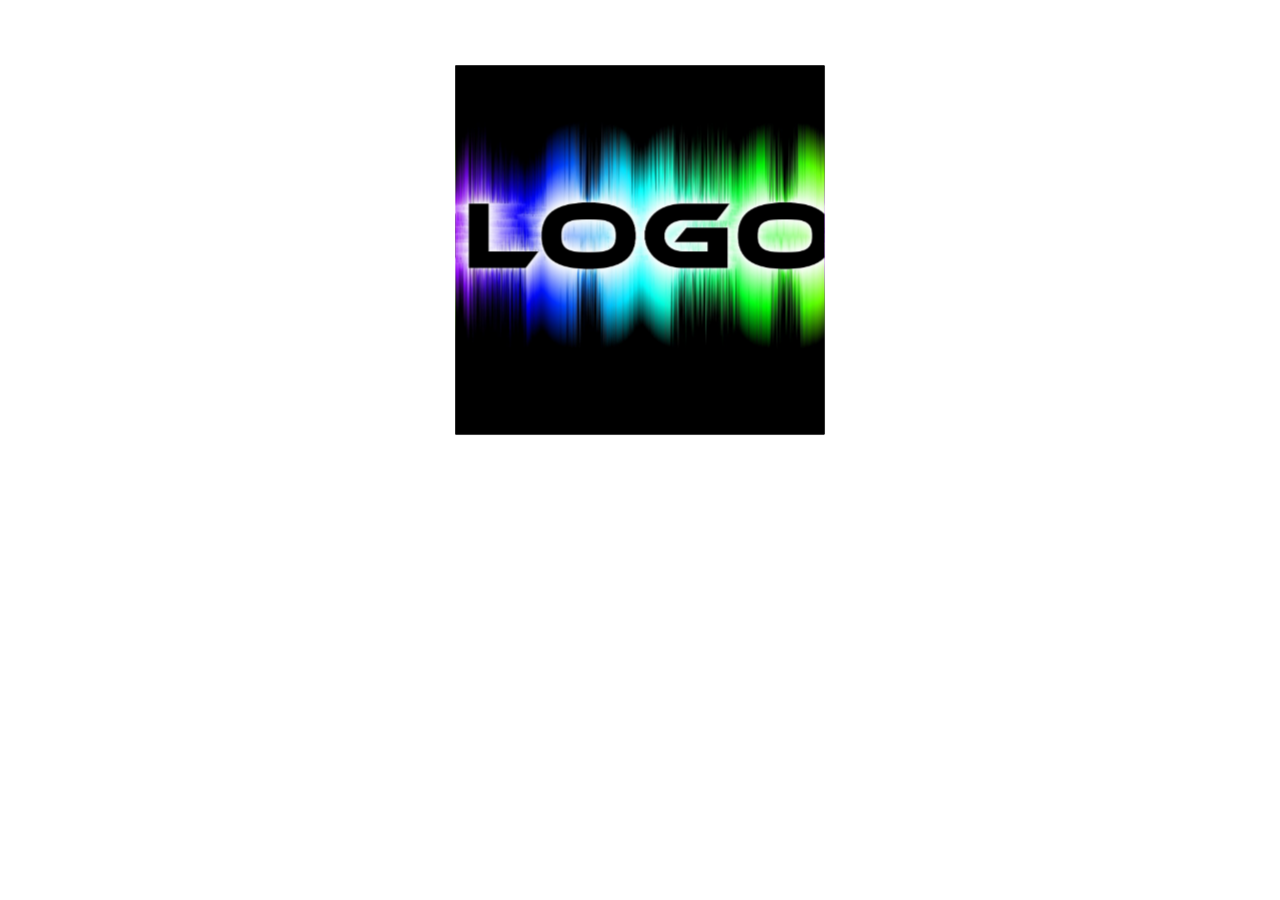
<file: Index.html>
﻿<!DOCTYPE html>

<html lang="en" xmlns="http://www.w3.org/1999/xhtml">
<head>
    <meta charset="utf-8" />
    <title>My Page in GitHub 👽✌</title>
    <link href="css/StyleGitHub.css" rel="stylesheet" />
</head>
<body>
    <div class="cube">
        <div class="front"></div>
        <div class="back"></div>
        <div class="right"></div>
        <div class="left"></div>
        <div class="top"></div>
        <div class="bottom"></div>
    </div>
</body>
</html>
</file>
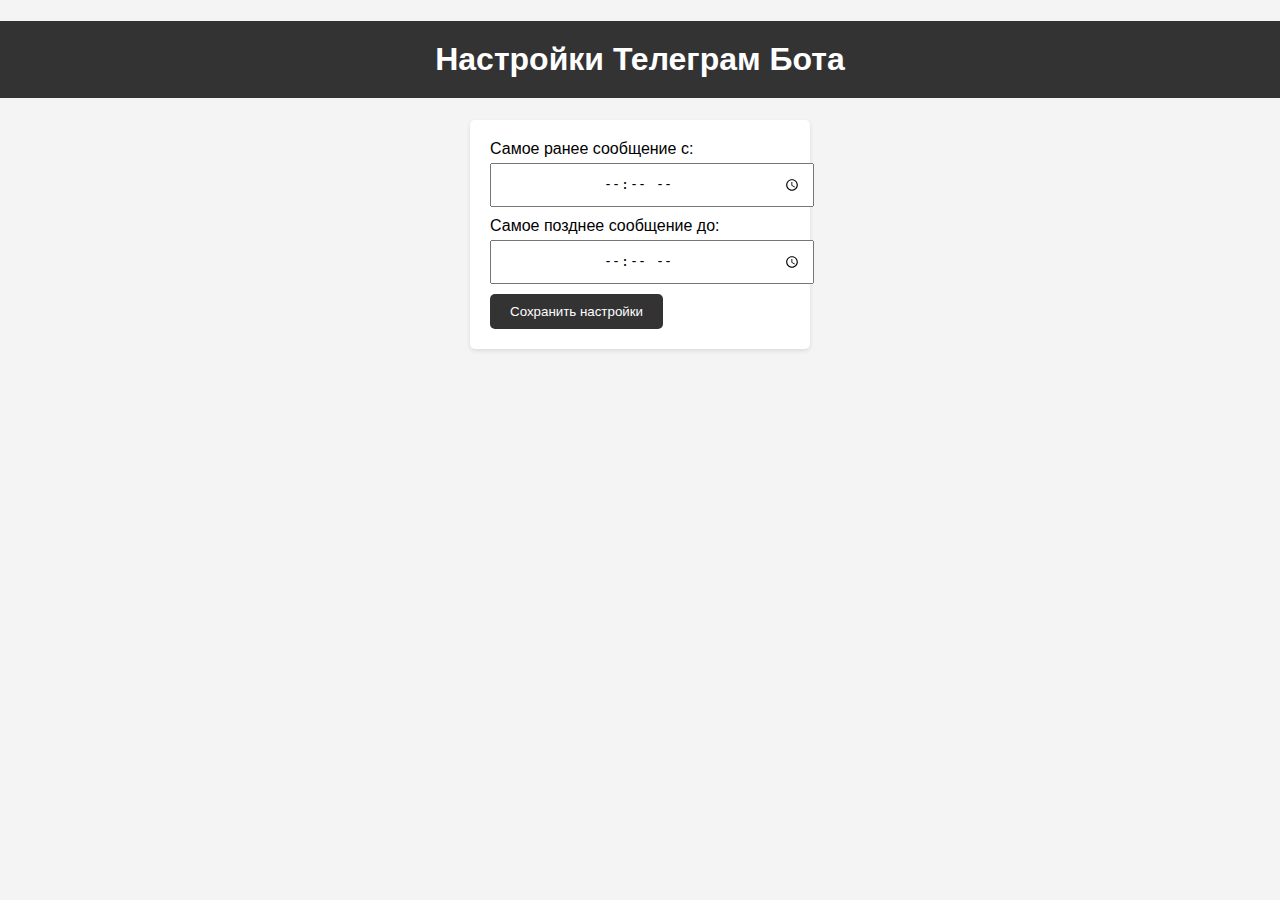
<file: BotConfig.html>
<!DOCTYPE html>
<html lang="en" xmlns="http://www.w3.org/1999/xhtml">
<head>
    <meta charset="utf-8" />
    <meta name="viewport" content="width=device-width, initial-scale=1.0">
    <title>Настройки Телеграм Бота VPO</title>
    <link href="https://cdn.jsdelivr.net/npm/bootstrap@5.3.0/dist/css/bootstrap.min.css" rel="stylesheet" integrity="sha384-9ndCyUaIbzAi2FUVXJi0CjmCapSmO7SnpJef0486qhLnuZ2cdeRhO02iuK6FUUVM" crossorigin="anonymous">
    <link href="css/style.css" rel="stylesheet" />
    <script src="https://telegram.org/js/telegram-web-app.js"></script>
</head>
<body>
    <div class="container">
        <input type="hidden" id="callBackMethod" name="callBackMethod" value="BotConfig">
        <h1 class="text-center mt-4 mb-4" id="formType">Настройки Телеграм Бота</h1>

        <form id="bot-settings-form">
            <div class="mb-3">
                <label for="morning-time" class="form-label">Самое ранее сообщение с:</label>
                <input type="time" class="form-control" id="morning-time" name="morning-time">
            </div>
            <div class="mb-3">
                <label for="evening-time" class="form-label">Самое позднее сообщение до:</label>
                <input type="time" class="form-control" id="evening-time" name="evening-time">
            </div>

            <div class="mb-3 text-center">
                <button type="submit" class="btn btn-primary">Сохранить настройки</button>
            </div>
        </form>
    </div>
    <script src="js/botConfig.js"></script>
</body>
</html>
</file>
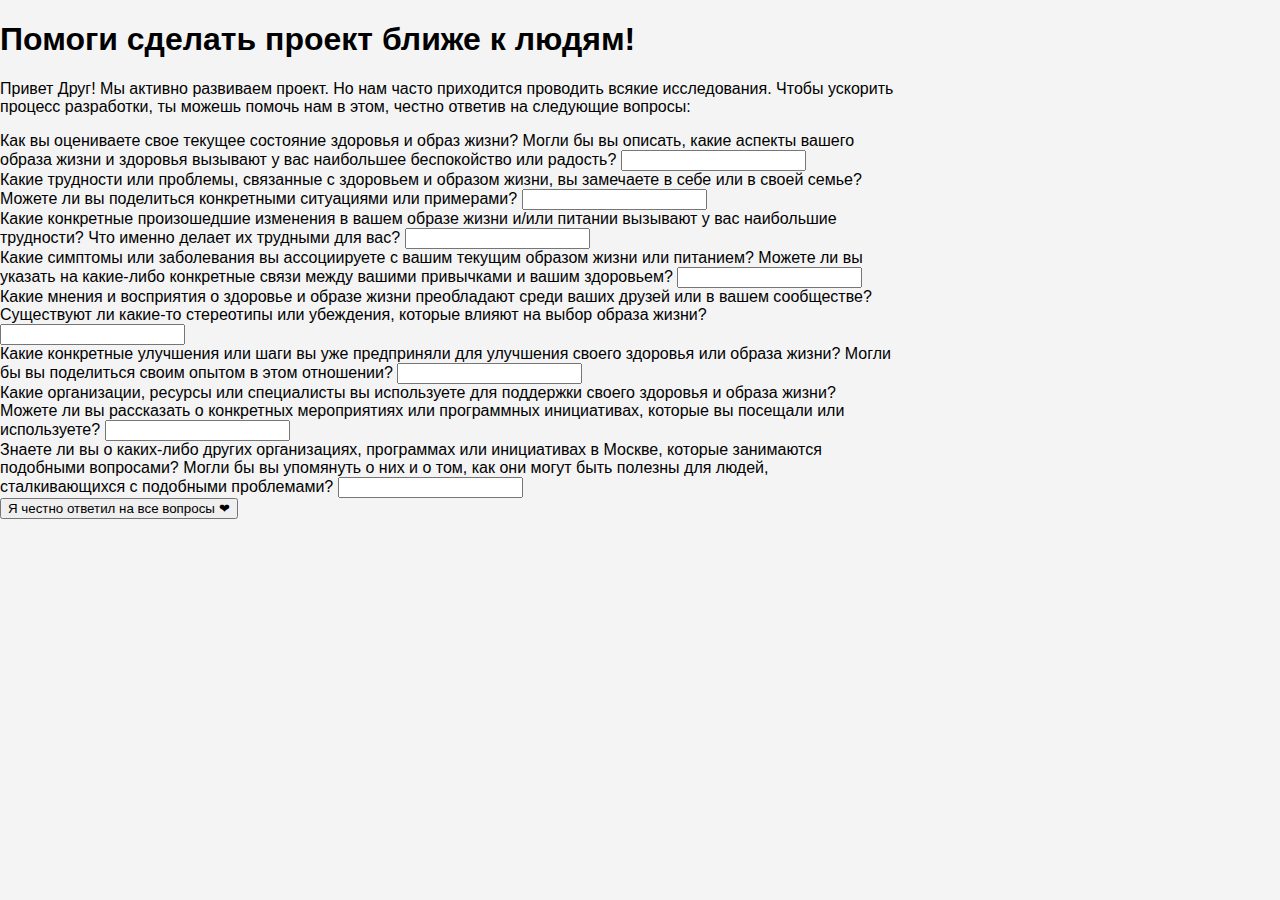
<file: Feedback.html>
<!DOCTYPE html>
<html lang="en" xmlns="http://www.w3.org/1999/xhtml">
<head>
    <meta charset="utf-8" />
    <meta name="viewport" content="width=device-width, initial-scale=1.0">
    <title>Feedback VPO</title>
    <link href="https://cdn.jsdelivr.net/npm/bootstrap@5.3.0/dist/css/bootstrap.min.css" rel="stylesheet" integrity="sha384-9ndCyUaIbzAi2FUVXJi0CjmCapSmO7SnpJef0486qhLnuZ2cdeRhO02iuK6FUUVM" crossorigin="anonymous">
    <link href="css/styleFeedback.css" rel="stylesheet" />
    <script src="https://telegram.org/js/telegram-web-app.js"></script>
</head>
<body>
    <div class="container">
        <input type="hidden" id="callBackMethod" name="callBackMethod" value="Feedback">
        <h1 class="text-center mt-4 mb-4" id="formType">Помоги сделать проект ближе к людям!</h1>

        <p>Привет Друг! Мы активно развиваем проект. Но нам часто приходится проводить всякие исследования. Чтобы ускорить процесс разработки, ты можешь помочь нам в этом, честно ответив на следующие вопросы:</p>

        <form id="bot-feedback-form">
            <div class="mb-3">
                <label for="answer_1" class="form-label">
                    Как вы оцениваете свое текущее состояние здоровья и образ жизни?
                    Могли бы вы описать, какие аспекты вашего образа жизни и здоровья вызывают у вас наибольшее беспокойство или радость?
                </label>
                <input type="text" class="form-control" id="answer_1" name="answer_1">
            </div>

            <div class="mb-3">
                <label for="answer_2" class="form-label">Какие трудности или проблемы, связанные с здоровьем и образом жизни, вы замечаете в себе или в своей семье? 
                Можете ли вы поделиться конкретными ситуациями или примерами?</label>
                <input type="text" class="form-control" id="answer_2" name="answer_2">
            </div>

            <div class="mb-3">
                <label for="answer_3" class="form-label">Какие конкретные произошедшие изменения в вашем образе жизни и/или питании вызывают у вас наибольшие трудности? Что именно делает их трудными для вас?</label>
                <input type="text" class="form-control" id="answer_3" name="answer_3">
            </div>

            <div class="mb-3">
                <label for="answer_4" class="form-label">Какие симптомы или заболевания вы ассоциируете с вашим текущим образом жизни или питанием? Можете ли вы указать на какие-либо конкретные связи между вашими привычками и вашим здоровьем?</label>
                <input type="text" class="form-control" id="answer_4" name="answer_4">
            </div>

            <div class="mb-3">
                <label for="answer_5" class="form-label">Какие мнения и восприятия о здоровье и образе жизни преобладают среди ваших друзей или в вашем сообществе? Существуют ли какие-то стереотипы или убеждения, которые влияют на выбор образа жизни?</label>
                <input type="text" class="form-control" id="answer_5" name="answer_5">
            </div>

            <div class="mb-3">
                <label for="answer_6" class="form-label">Какие конкретные улучшения или шаги вы уже предприняли для улучшения своего здоровья или образа жизни? Могли бы вы поделиться своим опытом в этом отношении?</label>
                <input type="text" class="form-control" id="answer_6" name="answer_6">
            </div>

            <div class="mb-3">
                <label for="answer_7" class="form-label">Какие организации, ресурсы или специалисты вы используете для поддержки своего здоровья и образа жизни? Можете ли вы рассказать о конкретных мероприятиях или программных инициативах, которые вы посещали или используете?</label>
                <input type="text" class="form-control" id="answer_7" name="answer_7">
            </div>

            <div class="mb-3">
                <label for="answer_8" class="form-label">Знаете ли вы о каких-либо других организациях, программах или инициативах в Москве, которые занимаются подобными вопросами? Могли бы вы упомянуть о них и о том, как они могут быть полезны для людей, сталкивающихся с подобными проблемами?</label>
                <input type="text" class="form-control" id="answer_8" name="answer_8">
            </div>

            <div class="mb-3 text-center">
                <button type="submit" class="btn btn-primary">Я честно ответил на все вопросы ❤</button>
            </div>
        </form>
    </div>
    <script src="js/botFeedback.js"></script>
</body>
</html>
</file>
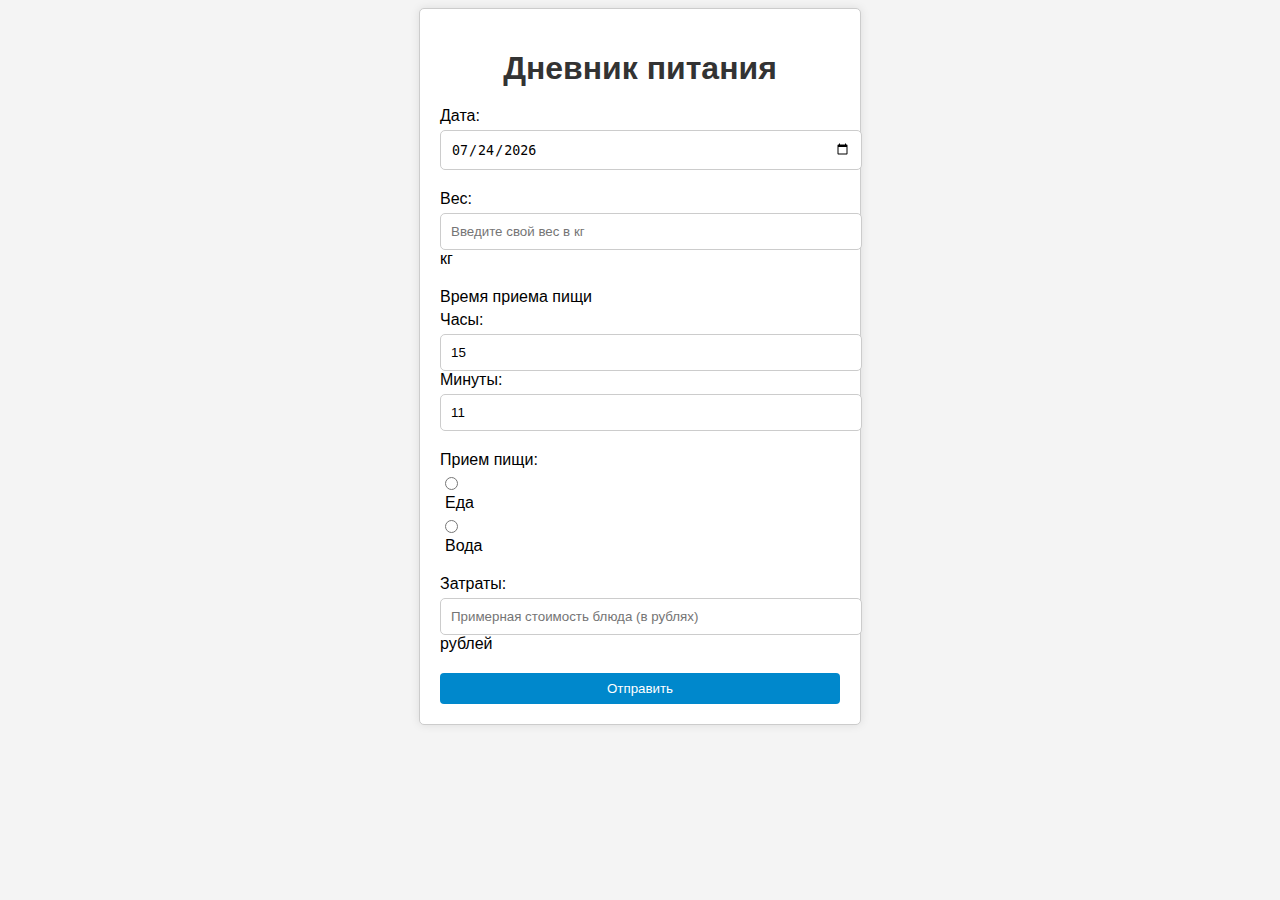
<file: FoodDiary.html>
<!DOCTYPE html>

<html lang="en" xmlns="http://www.w3.org/1999/xhtml">

<head>
    <meta charset="utf-8" />
    <meta name="viewport" content="width=device-width, initial-scale=1.0">
    <title>Запись на консультацию</title>
    <link href="https://cdn.jsdelivr.net/npm/bootstrap@5.3.0/dist/css/bootstrap.min.css" rel="stylesheet" integrity="sha384-9ndCyUaIbzAi2FUVXJi0CjmCapSmO7SnpJef0486qhLnuZ2cdeRhO02iuK6FUUVM" crossorigin="anonymous">
    <link rel="stylesheet" href="css/styleRequestForConsultation.css">
    <link href="css/FoodDiary.css" rel="stylesheet" />
    <script src="https://telegram.org/js/telegram-web-app.js"></script>
</head>

<body>
    <div class="container">
        <h1 class="text-center mb-3" id="formType" name="formType" value="FoodDiary">Дневник питания</h1>
        <form id="food-diary">
            <div class="form-group">
                <label for="date">Дата:</label>
                <input type="date" class="form-control" id="date" name="date" required>
            </div>

            <div class="form-group">
                <label for="weight">Вес:</label>
                <div class="input-group">
                    <input type="number" class="form-control" id="weight" name="weight" placeholder="Введите свой вес в кг">
                    <span class="input-group-text">кг</span>
                </div>
            </div>

            <div class="form-group">
                <label>Время приема пищи</label>
                <div class="row">
                    <div class="col">
                        <label for="mealTimeHours">Часы:</label>
                        <input type="number" class="form-control" id="mealTimeHours" name="mealTimeHours" required>
                    </div>
                    <div class="col">
                        <label for="mealTimeMinutes">Минуты:</label>
                        <input type="number" class="form-control" id="mealTimeMinutes" name="mealTimeMinutes" required>
                    </div>
                </div>
            </div>

            <div class="form-group">
                <label>Прием пищи:</label>
                <div class="form-check">
                    <input type="radio" class="form-check-input" id="food" name="mealType" value="food" required>
                    <label class="form-check-label" for="food">Еда</label>
                </div>
                <div class="form-check">
                    <input type="radio" class="form-check-input" id="water" name="mealType" value="water" required>
                    <label class="form-check-label" for="water">Вода</label>
                </div>
            </div>

            <div id="waterAmountField" style="display: none;">
                <div class="form-group">
                    <label for="waterAmount">Количество воды:</label>
                    <div class="input-group">
                        <input type="number" class="form-control" id="waterAmount" name="waterAmount" placeholder="Введите количество в миллилитрах">
                        <span class="input-group-text">мл</span>
                    </div>
                </div>
            </div>

            <div id="foodFields" style="display: none;">
                <div class="form-group">
                    <label for="dishName">Название блюда:</label>
                    <input type="text" class="form-control" id="dishName" name="dishName" placeholder="Введите название блюда (чай, кофе, это тоже еда)">
                </div>

                <div class="form-group">
                    <label>Потребление:</label>
                    <div class="form-check">
                        <input type="radio" class="form-check-input" id="eatForHunger" name="eatPurpose" value="hunger">
                        <label class="form-check-label" for="eatForHunger">Для устранения голода</label>
                    </div>
                    <div class="form-check">
                        <input type="radio" class="form-check-input" id="eatForHealth" name="eatPurpose" value="health">
                        <label class="form-check-label" for="eatForHealth">Для улучшения здоровья</label>
                    </div>
                    <div class="form-check">
                        <input type="radio" class="form-check-input" id="eatForWeight" name="eatPurpose" value="weight">
                        <label class="form-check-label" for="eatForWeight">Для контроля веса</label>
                    </div>
                </div>


                <div class="form-check">
                    <input type="checkbox" class="form-check-input" id="proteinCheck" name="proteinCheck">
                    <label class="form-check-label" for="proteinCheck">Белок</label>
                </div>
                <div class="form-group" id="proteinAmountField" style="display: none;">
                    <label for="proteinAmount">Количество белка:</label>
                    <div class="input-group">
                        <input type="number" class="form-control" id="proteinAmount" name="proteinAmount">
                        <span class="input-group-text">грамм</span>
                    </div>
                </div>

                <div class="form-check">
                    <input type="checkbox" class="form-check-input" id="fatCheck" name="fatCheck">
                    <label class="form-check-label" for="fatCheck">Жиры</label>
                </div>
                <div class="form-group" id="fatAmountField" style="display: none;">
                    <label for="fatAmount">Количество жиров:</label>
                    <div class="input-group">
                        <input type="number" class="form-control" id="fatAmount" name="fatAmount">
                        <span class="input-group-text">грамм</span>
                    </div>
                </div>

                <div class="form-check">
                    <input type="checkbox" class="form-check-input" id="carbohydrateCheck" name="carbohydrateCheck">
                    <label class="form-check-label" for="carbohydrateCheck">Углеводы</label>
                </div>
                <div class="form-group" id="carbohydrateAmountField" style="display: none;">
                    <label for="carbohydrateAmount">Количество углеводов:</label>
                    <div class="input-group">
                        <input type="number" class="form-control" id="carbohydrateAmount" name="carbohydrateAmount">
                        <span class="input-group-text">грамм</span>
                    </div>
                </div>
            </div>

            <div class="form-group">
                <label for="cost">Затраты:</label>
                <div class="input-group">
                    <input type="number" class="form-control" id="cost" name="cost" placeholder="Примерная стоимость блюда (в рублях)" required>
                    <span class="input-group-text">рублей</span>
                </div>
            </div>

            <button type="submit" class="btn btn-primary">Отправить</button>
        </form>

        <script src="js/foodDiary.js"></script>
        <script src="js/foodDiaryCallback.js"></script>
    </div>
</body>

</html>
</file>
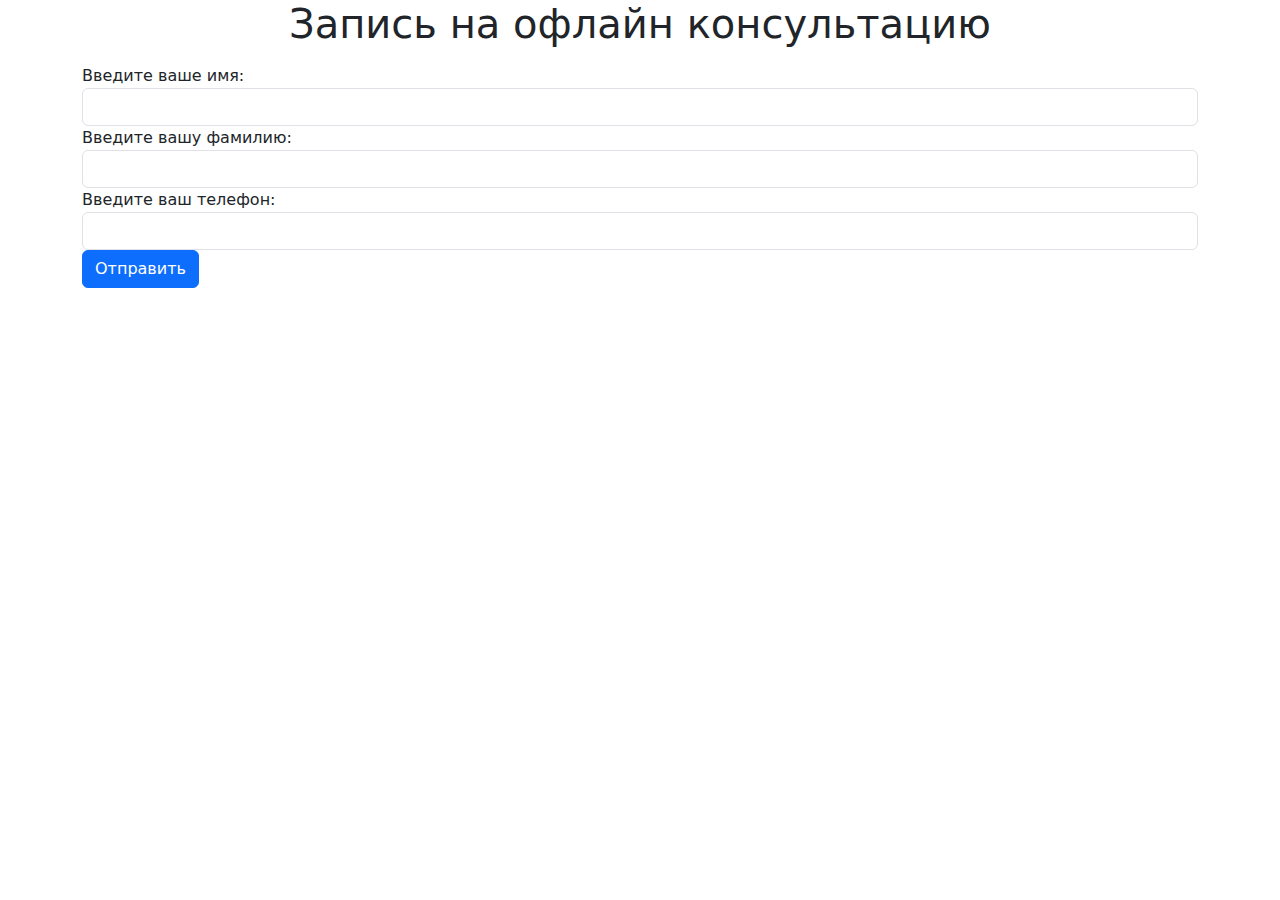
<file: IntroVPOBot.html>
<!DOCTYPE html>

<html lang="en" xmlns="http://www.w3.org/1999/xhtml">
<head>
    <meta charset="utf-8" />
    <meta name="viewport" content="width=device-width, initial-scale=1.0">
    <title>Форма анкеты VPO</title>
    <link href="https://cdn.jsdelivr.net/npm/bootstrap@5.3.0/dist/css/bootstrap.min.css" rel="stylesheet" crossorigin="anonymous">
    <script src="https://telegram.org/js/telegram-web-app.js"></script>
</head>
<body>
    <div class="container">
        <h1 class="text-center mb-3" id="messageContainer">Запись на офлайн консультацию</h1>
        <form id="introduction-vpo-form">
            <input type="hidden" id="formType" name="formType" value="VPOForm">
            <div class="form-group">
                <label for="firstName">Введите ваше имя:</label>
                <input type="text" class="form-control" id="firstName" name="firstName" required>
            </div>
            <div class="form-group">
                <label for="lastName">Введите вашу фамилию:</label>
                <input type="text" class="form-control" id="lastName" name="lastName">
            </div>
            <div class="form-group">
                <label for="phone">Введите ваш телефон:</label>
                <input type="tel" class="form-control" id="phone" name="phone" required>
            </div>
            <button type="submit" id="submit" class="btn btn-primary">Отправить</button>
        </form>
    </div>
    <script src="js/vpoFormCallBack.js"></script>
</body>
</html>
</file>
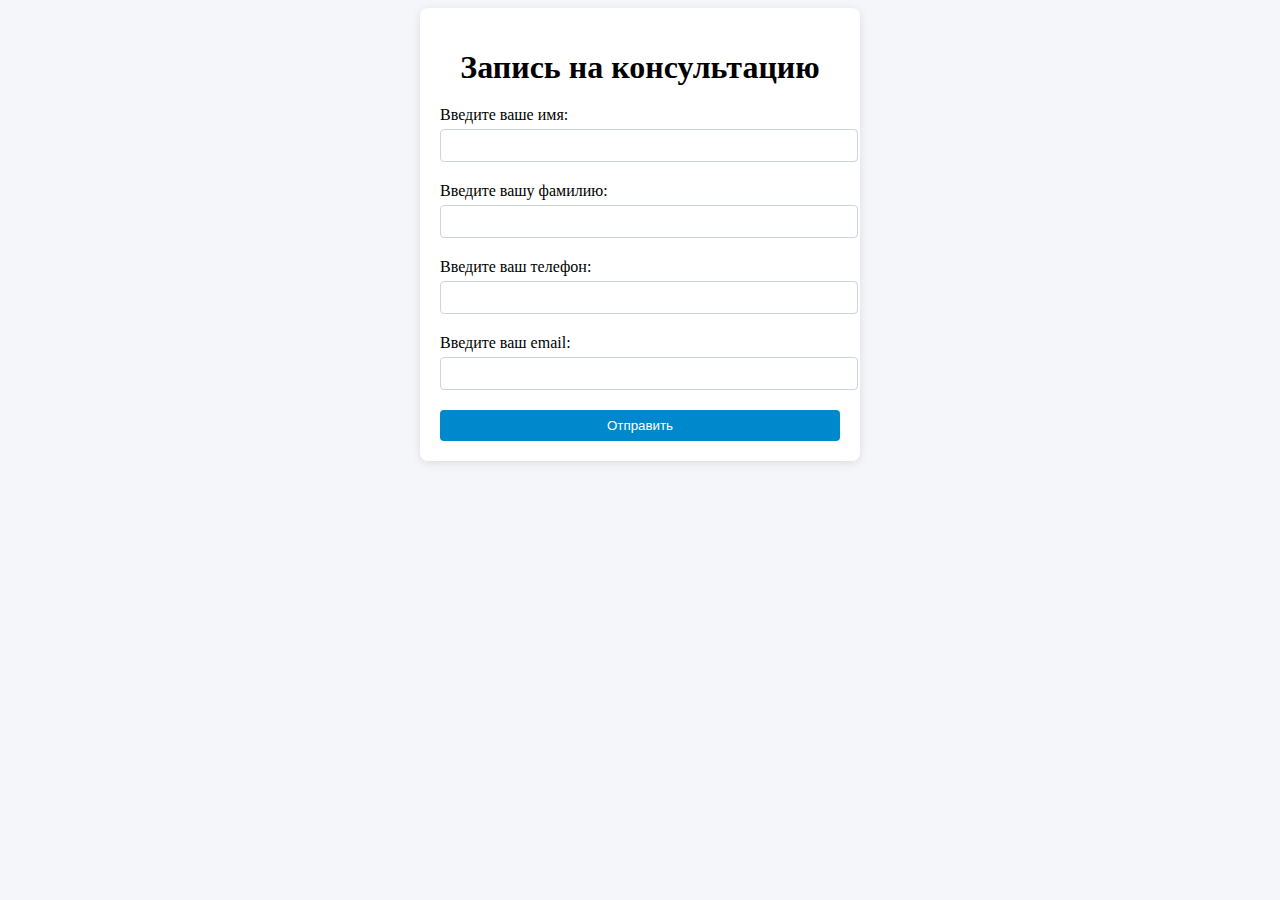
<file: RequestForConsultation.html>
<!DOCTYPE html>
<html lang="en">
<head>
    <meta charset="UTF-8">
    <meta name="viewport" content="width=device-width, initial-scale=1.0">
    <title>Запись на консультацию</title>
    <link href="https://cdn.jsdelivr.net/npm/bootstrap@5.3.0/dist/css/bootstrap.min.css" rel="stylesheet" integrity="sha384-9ndCyUaIbzAi2FUVXJi0CjmCapSmO7SnpJef0486qhLnuZ2cdeRhO02iuK6FUUVM" crossorigin="anonymous">
    <link rel="stylesheet" href="css/styleRequestForConsultation.css">
    <script src="https://telegram.org/js/telegram-web-app.js"></script>
</head>
<body>
    <div class="container">
        <h1 class="text-center mb-3" id="formType">Запись на консультацию</h1>
        <form id="request-for-consultation">
            <div class="form-group">
                <label for="firstName">Введите ваше имя:</label>
                <input type="text" class="form-control" id="firstName" name="firstName" required>
            </div>
            <div class="form-group">
                <label for="lastName">Введите вашу фамилию:</label>
                <input type="text" class="form-control" id="lastName" name="lastName">
            </div>
            <div class="form-group">
                <label for="phone">Введите ваш телефон:</label>
                <input type="tel" class="form-control" id="phone" name="phone" required>
            </div>
            <div class="form-group">
                <label for="email">Введите ваш email:</label>
                <input type="email" class="form-control" id="email" name="email">
            </div>
            <button type="submit" class="btn btn-primary">Отправить</button>
        </form>
    </div>
    <script src="https://cdn.jsdelivr.net/npm/bootstrap@5.3.0/dist/js/bootstrap.bundle.min.js" integrity="sha384-geWF76RCwLtnZ8qwWowPQNguL3RmwHVBC9FhGdlKrxdiJJigb/j/68SIy3Te4Bkz" crossorigin="anonymous"></script>
    <script src="js/callbackRequestForConsultation.js"></script>
</body>
</html>
</file>
<file: css/StyleGitHub.css>
* {
    margin: 0;
    padding: 0;
}

body {
    perspective: 800px;
}

.cube {
    width: 300px;
    height: 300px;
    position: relative;
    margin: 100px auto;
    transform-style: preserve-3d;
    animation: spin 10s infinite linear;
}

    .cube div {
        position: absolute;
        width: 300px;
        height: 300px;
    }

.front {
    background: url(../images/logo.jpg) center center no-repeat;
    background-size: cover;
    transform: translateZ(150px);
}

.back {
    background: url(../images/logo.jpg) center center no-repeat;
    background-size: cover;
    transform: rotateY(180deg) translateZ(150px);
}

.right {
    background: url(../images/logo.jpg) center center no-repeat;
    background-size: cover;
    transform: rotateY(90deg) translateZ(150px);
}

.left {
    background: url(../images/logo.jpg) center center no-repeat;
    background-size: cover;
    transform: rotateY(-90deg) translateZ(150px);
}

.top {
    background: url(../images/logo.jpg) center center no-repeat;
    background-size: cover;
    transform: rotateX(90deg) translateZ(150px);
}

.bottom {
    background: url(../images/logo.jpg) center center no-repeat;
    background-size: cover;
    transform: rotateX(-90deg) translateZ(150px);
}

@keyframes spin {
    from {
        transform: rotate3d(1,1,1,0deg);
    }

    to {
        transform: rotate3d(1,1,1,360deg);
    }
}
</file>
<file: css/style.css>
﻿body {
    font-family: Arial, sans-serif;
    background-color: #f4f4f4;
    margin: 0;
    padding: 0;
}

h1 {
    background-color: #333;
    color: #fff;
    text-align: center;
    padding: 20px;
}

form {
    background-color: #fff;
    padding: 20px;
    border-radius: 5px;
    box-shadow: 0 2px 4px rgba(0, 0, 0, 0.1);
    width: 300px;
    margin: 0 auto;
}

label {
    display: block;
    margin-bottom: 5px;
}

input[type="time"] {
    width: 100%;
    padding: 10px;
    margin-bottom: 10px;
    text-align: center;
}

.submit-button {
    text-align: center;
    clear: both;
}

button[type="submit"] {
    background-color: #333;
    color: #fff;
    border: none;
    padding: 10px 20px;
    cursor: pointer;
    border-radius: 5px;
}
</file>
<file: css/styleFeedback.css>
body {
    font-family: Arial, sans-serif;
    background-color: #f4f4f4;
    margin: 0;
    padding: 0;
}

.custom-h1 {
    background-color: #333;
    color: #fff;
    text-align: center;
    padding: 20px;
}

.custom-form {
    background-color: #fff;
    padding: 20px;
    border-radius: 5px;
    box-shadow: 0 2px 4px rgba(0, 0, 0, 0.1);
    width: 300px;
    margin: 0 auto;
}

.custom-label {
    display: block;
    margin-bottom: 5px;
}

.custom-input {
    width: 100%;
    padding: 10px;
    margin-bottom: 10px;
    text-align: center;
}

.submit-button {
    text-align: center;
    clear: both;
}

.custom-button {
    background-color: #333;
    color: #fff;
    border: none;
    padding: 10px 20px;
    cursor: pointer;
    border-radius: 5px;
}

/* Для мобильных устройств (узких экранов) */
@media (max-width: 768px) {
    .container {
        max-width: 90%;
    }
}

/* Для планшетов и небольших ноутбуков */
@media (min-width: 769px) and (max-width: 1024px) {
    .container {
        max-width: 80%;
    }
}

/* Для широких экранов и настольных компьютеров */
@media (min-width: 1025px) {
    .container {
        max-width: 70%;
    }
}
</file>
<file: css/styleRequestForConsultation.css>
﻿body {
    background-color: #F4F6F9;
}

.container {
    max-width: 400px;
    margin: auto;
    padding: 20px;
    background-color: #FFFFFF;
    box-shadow: 0px 2px 10px rgba(0, 0, 0, 0.1);
    border-radius: 8px;
}

h1 {
    text-align: center;
    margin-bottom: 20px;
}

.form-group {
    margin-bottom: 20px;
}

    .form-group label {
        display: block;
        margin-bottom: 5px;
        font-weight: 500;
    }

.form-control {
    width: 100%;
    padding: 8px;
    border: 1px solid #CED4DE;
    border-radius: 4px;
}

button[type="submit"] {
    width: 100%;
    padding: 8px;
    background-color: #0088CC;
    color: #FFFFFF;
    border: none;
    border-radius: 4px;
    font-weight: 500;
    cursor: pointer;
}

    button[type="submit"]:hover {
        background-color: #006699;
    }
</file>
<file: css/FoodDiary.css>
﻿body {
    background-color: #f4f4f4;
    font-family: Arial, sans-serif;
}

.container {
    background-color: #fff;
    border: 1px solid #ccc;
    border-radius: 5px;
    padding: 20px;
    box-shadow: 0 0 10px rgba(0, 0, 0, 0.1);
}

h1 {
    color: #333;
}

.form-group {
    margin-bottom: 20px;
}

label {
    font-weight: bold;
}

input[type="text"],
input[type="number"],
input[type="date"] {
    width: 100%;
    padding: 10px;
    border: 1px solid #ccc;
    border-radius: 5px;
}

input[type="radio"],
input[type="checkbox"] {
    margin-right: 5px;
}

.form-check-label {
    margin-left: 5px;
}

.form-check-input:checked + .form-check-label {
    font-weight: bold;
}

button {
    padding: 10px 20px;
    background-color: #007bff;
    color: #fff;
    border: none;
    border-radius: 5px;
    cursor: pointer;
}

    button:hover {
        background-color: #0056b3;
    }
</file>
